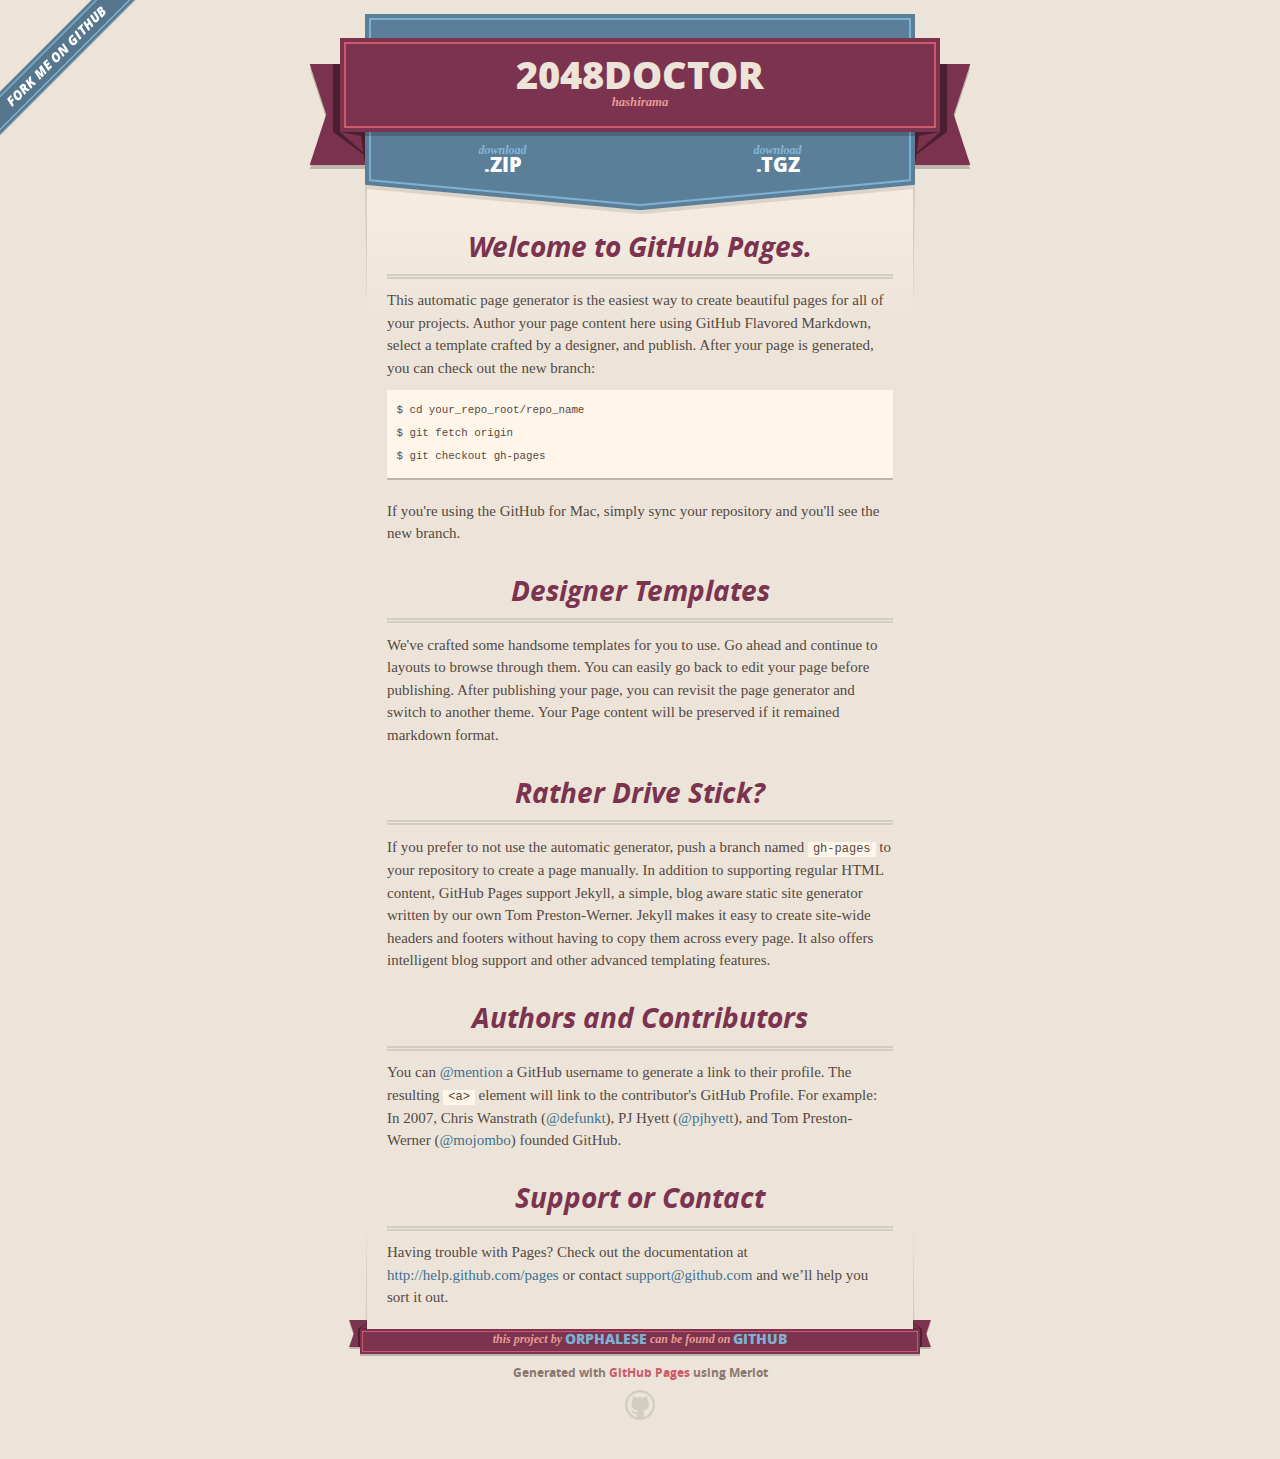
<file: index.html>
<!DOCTYPE html>
<html>
  <head>
    <meta charset='utf-8'>
    <meta http-equiv="X-UA-Compatible" content="chrome=1">
    <meta name="viewport" content="width=640" />

    <link rel="stylesheet" href="stylesheets/core.css" media="screen"/>
    <link rel="stylesheet" href="stylesheets/mobile.css" media="handheld, only screen and (max-device-width:640px)"/>
    <link rel="stylesheet" href="stylesheets/pygment_trac.css"/>

    <script type="text/javascript" src="javascripts/modernizr.js"></script>
    <script type="text/javascript" src="https://ajax.googleapis.com/ajax/libs/jquery/1.7.1/jquery.min.js"></script>
    <script type="text/javascript" src="javascripts/headsmart.min.js"></script>
    <script type="text/javascript">
      $(document).ready(function () {
        $('#main_content').headsmart()
      })
    </script>
    <title>2048doctor by orphalese</title>
  </head>

  <body>
    <a id="forkme_banner" href="https://github.com/orphalese/2048doctor">View on GitHub</a>
    <div class="shell">

      <header>
        <span class="ribbon-outer">
          <span class="ribbon-inner">
            <h1>2048doctor</h1>
            <h2>hashirama</h2>
          </span>
          <span class="left-tail"></span>
          <span class="right-tail"></span>
        </span>
      </header>

      <section id="downloads">
        <span class="inner">
          <a href="https://github.com/orphalese/2048doctor/zipball/master" class="zip"><em>download</em> .ZIP</a><a href="https://github.com/orphalese/2048doctor/tarball/master" class="tgz"><em>download</em> .TGZ</a>
        </span>
      </section>


      <span class="banner-fix"></span>


      <section id="main_content">
        <h3>
<a name="welcome-to-github-pages" class="anchor" href="#welcome-to-github-pages"><span class="octicon octicon-link"></span></a>Welcome to GitHub Pages.</h3>

<p>This automatic page generator is the easiest way to create beautiful pages for all of your projects. Author your page content here using GitHub Flavored Markdown, select a template crafted by a designer, and publish. After your page is generated, you can check out the new branch:</p>

<pre><code>$ cd your_repo_root/repo_name
$ git fetch origin
$ git checkout gh-pages
</code></pre>

<p>If you're using the GitHub for Mac, simply sync your repository and you'll see the new branch.</p>

<h3>
<a name="designer-templates" class="anchor" href="#designer-templates"><span class="octicon octicon-link"></span></a>Designer Templates</h3>

<p>We've crafted some handsome templates for you to use. Go ahead and continue to layouts to browse through them. You can easily go back to edit your page before publishing. After publishing your page, you can revisit the page generator and switch to another theme. Your Page content will be preserved if it remained markdown format.</p>

<h3>
<a name="rather-drive-stick" class="anchor" href="#rather-drive-stick"><span class="octicon octicon-link"></span></a>Rather Drive Stick?</h3>

<p>If you prefer to not use the automatic generator, push a branch named <code>gh-pages</code> to your repository to create a page manually. In addition to supporting regular HTML content, GitHub Pages support Jekyll, a simple, blog aware static site generator written by our own Tom Preston-Werner. Jekyll makes it easy to create site-wide headers and footers without having to copy them across every page. It also offers intelligent blog support and other advanced templating features.</p>

<h3>
<a name="authors-and-contributors" class="anchor" href="#authors-and-contributors"><span class="octicon octicon-link"></span></a>Authors and Contributors</h3>

<p>You can <a href="https://github.com/blog/821" class="user-mention">@mention</a> a GitHub username to generate a link to their profile. The resulting <code>&lt;a&gt;</code> element will link to the contributor's GitHub Profile. For example: In 2007, Chris Wanstrath (<a href="https://github.com/defunkt" class="user-mention">@defunkt</a>), PJ Hyett (<a href="https://github.com/pjhyett" class="user-mention">@pjhyett</a>), and Tom Preston-Werner (<a href="https://github.com/mojombo" class="user-mention">@mojombo</a>) founded GitHub.</p>

<h3>
<a name="support-or-contact" class="anchor" href="#support-or-contact"><span class="octicon octicon-link"></span></a>Support or Contact</h3>

<p>Having trouble with Pages? Check out the documentation at <a href="http://help.github.com/pages">http://help.github.com/pages</a> or contact <a href="mailto:support@github.com">support@github.com</a> and we’ll help you sort it out.</p>
      </section>

      <footer>
        <span class="ribbon-outer">
          <span class="ribbon-inner">
            <p>this project by <a href="https://github.com/orphalese">orphalese</a> can be found on <a href="https://github.com/orphalese/2048doctor">GitHub</a></p>
          </span>
          <span class="left-tail"></span>
          <span class="right-tail"></span>
        </span>
        <p>Generated with <a href="http://pages.github.com">GitHub Pages</a> using Merlot</p>
        <span class="octocat"></span>
      </footer>

    </div>

    
  </body>
</html>
</file>
<file: stylesheets/core.css>
@import url("screen.css");
@import url("non-screen.css") handheld;
@import url("non-screen.css") only screen and (max-device-width:640px);
</file>
<file: stylesheets/mobile.css>
/* Generated by Font Squirrel (http://www.fontsquirrel.com) on February 9, 2012 */


@font-face {
  font-family: 'Open Sans';
  src: url('../fonts/opensans-regular-webfont.eot');
  src: url('../fonts/opensans-regular-webfont.eot?#iefix') format('embedded-opentype'),
       url('../fonts/opensans-regular-webfont.woff') format('woff'),
       url('../fonts/opensans-regular-webfont.ttf') format('truetype'),
       url('../fonts/opensans-regular-webfont.svg#OpenSansRegular') format('svg');
  font-weight: normal;
  font-style: normal;
}

@font-face {
  font-family: 'Open Sans';
  src: url('../fonts/opensans-italic-webfont.eot');
  src: url('../fonts/opensans-italic-webfont.eot?#iefix') format('embedded-opentype'),
       url('../fonts/opensans-italic-webfont.woff') format('woff'),
       url('../fonts/opensans-italic-webfont.ttf') format('truetype'),
       url('../fonts/opensans-italic-webfont.svg#OpenSansItalic') format('svg');
  font-weight: normal;
  font-style: italic;
}

@font-face {
  font-family: 'Open Sans';
  src: url('../fonts/opensans-bold-webfont.eot');
  src: url('../fonts/opensans-bold-webfont.eot?#iefix') format('embedded-opentype'),
       url('../fonts/opensans-bold-webfont.woff') format('woff'),
       url('../fonts/opensans-bold-webfont.ttf') format('truetype'),
       url('../fonts/opensans-bold-webfont.svg#OpenSansBold') format('svg');
  font-weight: bold;
  font-style: normal;
}

@font-face {
  font-family: 'Open Sans';
  src: url('../fonts/opensans-bolditalic-webfont.eot');
  src: url('../fonts/opensans-bolditalic-webfont.eot?#iefix') format('embedded-opentype'),
       url('../fonts/opensans-bolditalic-webfont.woff') format('woff'),
       url('../fonts/opensans-bolditalic-webfont.ttf') format('truetype'),
       url('../fonts/opensans-bolditalic-webfont.svg#OpenSansBoldItalic') format('svg');
  font-weight: bold;
  font-style: italic;
}

@font-face {
  font-family: 'Open Sans';
  src: url('../fonts/opensans-extrabold-webfont.eot');
  src: url('../fonts/opensans-extrabold-webfont.eot?#iefix') format('embedded-opentype'),
       url('../fonts/opensans-extrabold-webfont.woff') format('woff'),
       url('../fonts/opensans-extrabold-webfont.ttf') format('truetype'),
       url('../fonts/opensans-extrabold-webfont.svg#OpenSansExtrabold') format('svg');
  font-weight: bolder;
  font-style: normal;
}


/* http://meyerweb.com/eric/tools/css/reset/ 
   v2.0 | 20110126
   License: none (public domain)
*/

html, body, div, span, applet, object, iframe,
h1, h2, h3, h4, h5, h6, p, blockquote, pre,
a, abbr, acronym, address, big, cite, code,
del, dfn, em, img, ins, kbd, q, s, samp,
small, strike, strong, sub, sup, tt, var,
b, u, i, center,
dl, dt, dd, ol, ul, li,
fieldset, form, label, legend,
table, caption, tbody, tfoot, thead, tr, th, td,
article, aside, canvas, details, embed, 
figure, figcaption, footer, header, hgroup, 
menu, nav, output, ruby, section, summary,
time, mark, audio, video {
  margin: 0;
  padding: 0;
  border: 0;
  font-size: 100%;
  font: inherit;
  vertical-align: baseline;
}
/* HTML5 display-role reset for older browsers */
article, aside, details, figcaption, figure, 
footer, header, hgroup, menu, nav, section {
  display: block;
}
body {
  line-height: 1;
}
ol, ul {
  list-style: none;
}
blockquote, q {
  quotes: none;
}
blockquote:before, blockquote:after,
q:before, q:after {
  content: '';
  content: none;
}
table {
  border-collapse: collapse;
  border-spacing: 0;
}

header, footer, section {
  display: block;
  position: relative;
}

/* STYLES */

div.shell {
  display: block;
  width: 640px;
  margin: 0 auto;
}

a#forkme_banner {
  display: none;
}

/* header */

header {
  position: relative;
  z-index: 2;
  margin: 0;
  max-width: 640px;
  top: 51px;
}

header span.ribbon-inner {
  position: relative;
  display: block;
  background-color: #cd596b;
  border: 8px solid #7c334f;
  padding: 6px;
  z-index: 1;
}

header span.left-tail, header span.right-tail {
  position: relative;
  display: block;
  width: 19px;
  height: 10px;
  background: transparent url(../images/ribbon-tail-sprite-2x.png) 0 0 no-repeat;
  position: absolute;
  bottom: -10px;
  z-index: 0;
}

header span.left-tail {
  background-position: 0 0;
  left: 0;
}

header span.right-tail {
  background-position: -19px 0;
  right: 0;
}

header h1 {
  background-color: #7c334f;
  font-size: 2em;
  font-weight: bolder;
  font-style: normal;
  text-transform: uppercase;
  color: #ece4d8;
  text-align: center;
  line-height:1;  
  padding: 14px 20px 0;
}

header h2 {
  background-color: #7c334f;
  font: bold italic .85em/1.5 Georgia, Times, “Times New Roman”, serif;
  color: #e69b95;
  padding-bottom: 14px;
  margin-top: -3px;
  text-align: center;
}

section#downloads {
  position: relative;
  display: block;
  height: 171px;
  width: 602px;
  padding-bottom: 150px;
  margin: 51px auto -250px;
  z-index: 1;
  background: transparent url(../images/shield.png) center 0 no-repeat;
}

section#downloads a {
  display: none;
}

span.banner-fix {
  background: transparent url(../images/shield-fallback.png) center top no-repeat;
  display: block;
  height: 31px;
  position: absolute;
  width: 640px;
  top: 20px;

}

section#main_content {
  z-index: 2;
  padding: 20px 40px 0;
  min-height:185px;
}

/* footer */

footer {
  background: none;
  padding-top: 104px;
  margin: -94px auto 40px;
  max-width:640px;
  text-align: center;
}

footer span.ribbon-outer {
  display: block;
  position: relative;
  border-bottom: 2px solid #bdb6ad;
}

footer span.ribbon-inner {
  position: relative;
  display: block;
  background-color: #cd596b;
  border: 8px solid #7c334f;
  padding: 6px;
  z-index: 1;
}

footer p {
  font-family: 'Open Sans', sans-serif;
  font-weight: bold;
  font-size: .6em;
  color: #8b786f;
}

footer a {
  color: #cd596b;
}

footer span.ribbon-inner p {
  background-color: #7c334f;
  margin: 0;
  color: #e69b95;
  font: bold italic 22px/1 Georgia, Times, “Times New Roman”, serif;
  height: auto;
  line-height: 1.1;
  padding: 20px 0px 10px;
}

footer span.ribbon-inner a {
  display: block;
  position: relative;
  bottom: 0;
  color: #7eb0d2;
  font-family: 'Open Sans', sans-serif;
  text-transform: uppercase;
  font-style: normal;
  font-weight: bolder;
  font-size: 38px;
  padding-bottom: 10px;
}

footer span.ribbon-inner a:hover {
  color: #7eb0d2;
}

footer span.left-tail, footer span.right-tail {
  position: relative;
  display: block;
  width: 23px;
  height: 126px;
  background: transparent url(../images/small-ribbon-tail-sprite-2x.png) 0 0 no-repeat;
  position: absolute;
  top: -126px;
  z-index: 0;
}

footer span.left-tail {
  background-position: 0 0;
  left: 0;
}

footer span.right-tail {
  background-position: -23px 0;
  right: 0;
}

footer span.octocat {
  background: transparent url(../images/octocat-2x.png) 0 0 no-repeat;
  display: block;
  width: 60px;
  height: 60px;
  margin: 20px auto 0;}

/* content */

body {
  background: #ece4d8;
  font: normal normal 30px/1.5 Georgia, Palatino,” Palatino Linotype”, Times, “Times New Roman”, serif;
  color: #544943;
  -webkit-font-smoothing: antialiased;
}

a, a:hover {
  color: #417090;
}

a {
  text-decoration: none;
}

a:hover {
  text-decoration: underline;
}

h1,h2,h3,h4,h5,h6 {
  font-family: 'Open Sans', sans-serif;
  font-weight: bold;
}

p {
  margin: .7em 0 0;
}

strong {
  font-weight: bold;
}

em {
  font-style: italic;
}

ol {
  margin: .7em 0;
  list-style-type: decimal;
  padding-left: 1.35em;
}

ul {
  margin: .7em 0;
  padding-left: 1.35em;
}

ul li {
  padding-left: 20px;
  background: transparent url(../images/chevron-2x.png) left 15px no-repeat;
}

blockquote {
  font-family: 'Open Sans', sans-serif;
  margin: 20px 0;
  color: #8b786f;
  padding-left: 1.35em;
  background: transparent url('../images/blockquote-gfx-2x.png') 0 8px no-repeat;
}

img {
  -webkit-box-shadow: 0px 4px 0px #bdb6ad;
  -moz-box-shadow: 0px 4px 0px #bdb6ad;
  box-shadow: 0px 4px 0px #bdb6ad;
  border: 4px solid #fff6e9;
  max-width: 556px;
}

hr {
  border: none;
  outline: none;
  height: 42px;
  background: transparent url('../images/hr-2x.jpg') center center repeat-x;
  margin: 0 0 20px;
}

code {
  background: #fff6e9;
  font: normal normal .9em/1.7 "Lucida Sans Typewriter", "Lucida Console", Monaco, "Bitstream Vera Sans Mono", monospace;
  padding: 0 5px 1px;
}

pre {
  margin: 10px 0 20px;
  padding: .7em;
  background: #fff6e9;
  border-bottom: 4px solid #bdb6ad;
  font: normal normal .9em/1.7 "Lucida Sans Typewriter", "Lucida Console", Monaco, "Bitstream Vera Sans Mono", monospace;
  overflow: auto;
}

table {
  background: #fff6e9;
  display: table;
  width: 100%;
  border-collapse: separate;
  border-bottom: 4px solid #bdb6ad;
  margin: 10px 0;
}

tr {
  display: table-row;
}

th {
  display: table-cell;
  padding: 2px 10px;
  border: solid #ece4d8;
  border-width: 0 4px 4px 0;
  color: #cd596b;
  font-family: 'Open Sans', sans-serif;
  font-weight: bold;
  font-size: .85em;
}

td {
  display: table-cell;
  padding: 0 .7em;
  border: solid #ece4d8;
  border-width: 0 4px 4px 0;
}

td:last-child, th:last-child {
  border-right: none;
}

tr:last-child td {
  border-bottom: none;
}

dl {
  margin: .7em 0 20px;
}

dt {
  font-family: 'Open Sans', sans-serif;
  font-weight: bold;
}

dd {
  padding-left: 1.35em;
}

dd p:first-child {
  margin-top: 0;
}

/* Content based headers */

#main_content > .header-level-1:first-child,
#main_content > .header-level-2:first-child,
#main_content > .header-level-3:first-child,
#main_content > .header-level-4:first-child,
#main_content > .header-level-5:first-child,
#main_content > .header-level-6:first-child {
  margin-top: 0;
}

.header-level-1 {
  font-size: 1.85em;
  border-bottom: .2em double #d3ccc1;
  color: #7c334f;
  text-align: center;
  font-style: italic;
  margin: 1.1em 0 .38em;
  line-height: 1.2;
  padding-bottom: 10px
}

.header-level-2 {
  font-size: 1.58em;
  color: #7c334f;
  margin: .95em 0 .5em;
  border-bottom: .1em solid #D3CCC1;
  line-height: 1.2;
  padding-bottom: 10px
}

.header-level-3 {
  margin: 20px 0 10px;
  font-size: 1.45em;
}

.header-level-4 {
  margin: .6em 0;
  font-size: 1.2em;
  color: #cd596b;
}

.header-level-5 {
  margin: .7em 0;
  font-size: 1em;
  color: #8b786f;
}

.header-level-6 {
  margin: .8em 0;
  font-size: .85em;
  font-style: italic;
}
</file>
<file: stylesheets/pygment_trac.css>
.highlight  { background: #ffffff; }
.highlight .c { color: #999988; font-style: italic } /* Comment */
.highlight .err { color: #a61717; background-color: #e3d2d2 } /* Error */
.highlight .k { font-weight: bold } /* Keyword */
.highlight .o { font-weight: bold } /* Operator */
.highlight .cm { color: #999988; font-style: italic } /* Comment.Multiline */
.highlight .cp { color: #999999; font-weight: bold } /* Comment.Preproc */
.highlight .c1 { color: #999988; font-style: italic } /* Comment.Single */
.highlight .cs { color: #999999; font-weight: bold; font-style: italic } /* Comment.Special */
.highlight .gd { color: #000000; background-color: #ffdddd } /* Generic.Deleted */
.highlight .gd .x { color: #000000; background-color: #ffaaaa } /* Generic.Deleted.Specific */
.highlight .ge { font-style: italic } /* Generic.Emph */
.highlight .gr { color: #aa0000 } /* Generic.Error */
.highlight .gh { color: #999999 } /* Generic.Heading */
.highlight .gi { color: #000000; background-color: #ddffdd } /* Generic.Inserted */
.highlight .gi .x { color: #000000; background-color: #aaffaa } /* Generic.Inserted.Specific */
.highlight .go { color: #888888 } /* Generic.Output */
.highlight .gp { color: #555555 } /* Generic.Prompt */
.highlight .gs { font-weight: bold } /* Generic.Strong */
.highlight .gu { color: #800080; font-weight: bold; } /* Generic.Subheading */
.highlight .gt { color: #aa0000 } /* Generic.Traceback */
.highlight .kc { font-weight: bold } /* Keyword.Constant */
.highlight .kd { font-weight: bold } /* Keyword.Declaration */
.highlight .kn { font-weight: bold } /* Keyword.Namespace */
.highlight .kp { font-weight: bold } /* Keyword.Pseudo */
.highlight .kr { font-weight: bold } /* Keyword.Reserved */
.highlight .kt { color: #445588; font-weight: bold } /* Keyword.Type */
.highlight .m { color: #009999 } /* Literal.Number */
.highlight .s { color: #d14 } /* Literal.String */
.highlight .na { color: #008080 } /* Name.Attribute */
.highlight .nb { color: #0086B3 } /* Name.Builtin */
.highlight .nc { color: #445588; font-weight: bold } /* Name.Class */
.highlight .no { color: #008080 } /* Name.Constant */
.highlight .ni { color: #800080 } /* Name.Entity */
.highlight .ne { color: #990000; font-weight: bold } /* Name.Exception */
.highlight .nf { color: #990000; font-weight: bold } /* Name.Function */
.highlight .nn { color: #555555 } /* Name.Namespace */
.highlight .nt { color: #000080 } /* Name.Tag */
.highlight .nv { color: #008080 } /* Name.Variable */
.highlight .ow { font-weight: bold } /* Operator.Word */
.highlight .w { color: #bbbbbb } /* Text.Whitespace */
.highlight .mf { color: #009999 } /* Literal.Number.Float */
.highlight .mh { color: #009999 } /* Literal.Number.Hex */
.highlight .mi { color: #009999 } /* Literal.Number.Integer */
.highlight .mo { color: #009999 } /* Literal.Number.Oct */
.highlight .sb { color: #d14 } /* Literal.String.Backtick */
.highlight .sc { color: #d14 } /* Literal.String.Char */
.highlight .sd { color: #d14 } /* Literal.String.Doc */
.highlight .s2 { color: #d14 } /* Literal.String.Double */
.highlight .se { color: #d14 } /* Literal.String.Escape */
.highlight .sh { color: #d14 } /* Literal.String.Heredoc */
.highlight .si { color: #d14 } /* Literal.String.Interpol */
.highlight .sx { color: #d14 } /* Literal.String.Other */
.highlight .sr { color: #009926 } /* Literal.String.Regex */
.highlight .s1 { color: #d14 } /* Literal.String.Single */
.highlight .ss { color: #990073 } /* Literal.String.Symbol */
.highlight .bp { color: #999999 } /* Name.Builtin.Pseudo */
.highlight .vc { color: #008080 } /* Name.Variable.Class */
.highlight .vg { color: #008080 } /* Name.Variable.Global */
.highlight .vi { color: #008080 } /* Name.Variable.Instance */
.highlight .il { color: #009999 } /* Literal.Number.Integer.Long */

.type-csharp .highlight .k { color: #0000FF }
.type-csharp .highlight .kt { color: #0000FF }
.type-csharp .highlight .nf { color: #000000; font-weight: normal }
.type-csharp .highlight .nc { color: #2B91AF }
.type-csharp .highlight .nn { color: #000000 }
.type-csharp .highlight .s { color: #A31515 }
.type-csharp .highlight .sc { color: #A31515 }
</file>
